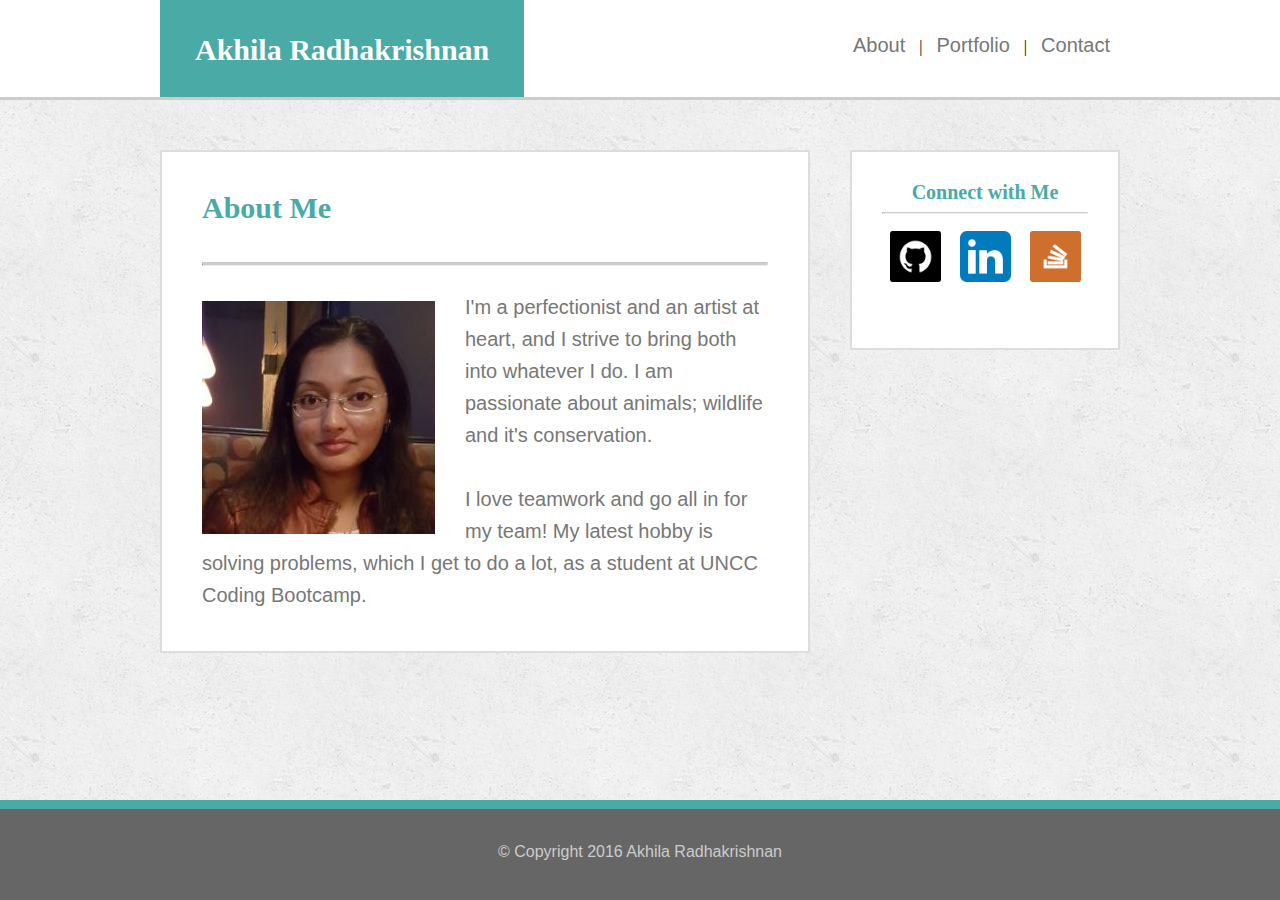
<file: index.html>
<!DOCTYPE html>
<html>
<head>
	<title>About</title>
	<link rel="stylesheet" type="text/css" href="assets/css/reset.css">
	<link rel="stylesheet" type="text/css" href="assets/css/style.css">
</head>
<body>
	<header>
		<div id="headerbox">
			<div id="logo"><h1>Akhila Radhakrishnan</h1></div>
				<nav>
					<a class="navlink" href="index.html">About</a> |
					<a class="navlink" href="portfolio.html">Portfolio</a> |
					<a class="navlink" href="contact.html">Contact</a> 	
				</nav>
		</div>
	</header>

	<div class="container">
		<div id="info">
			<h2>About Me</h2>
			<hr id="main">
			<p class="content"> 
				<img id="photo" src="assets/images/pic.jpg"> I'm a perfectionist and an artist at heart, and I strive to bring both into whatever I do. I am passionate about animals; wildlife and it's conservation.
			</p>
			<br>
			<p class="content">
				I love teamwork and go all in for my team! My latest hobby is solving problems, which I get to do a lot, as a student at UNCC Coding Bootcamp. 
			</p>
		</div>
		<div id= "connect-options">
			<h2>Connect with Me</h2>
			<hr>
			<a href="https://github.com/AceARK" target="_blank"><img class="hoverchange" id= "gitpic" src="assets/images/github.png"></a>
			<a href="https://www.linkedin.com/in/akhila-radhakrishnan" target="_blank"><img class="hoverchange" id= "linkedinpic" src="assets/images/linkedin.png"></a>
			<a href="http://stackoverflow.com/users/7033473/akhila" target="_blank"><img class="hoverchange" id= "stackpic" src="assets/images/stackoverflow.png"></a>
		</div>
	</div>	
	<footer><p>&copy; Copyright 2016 Akhila Radhakrishnan</p></footer>

</body>
</html>
</file>
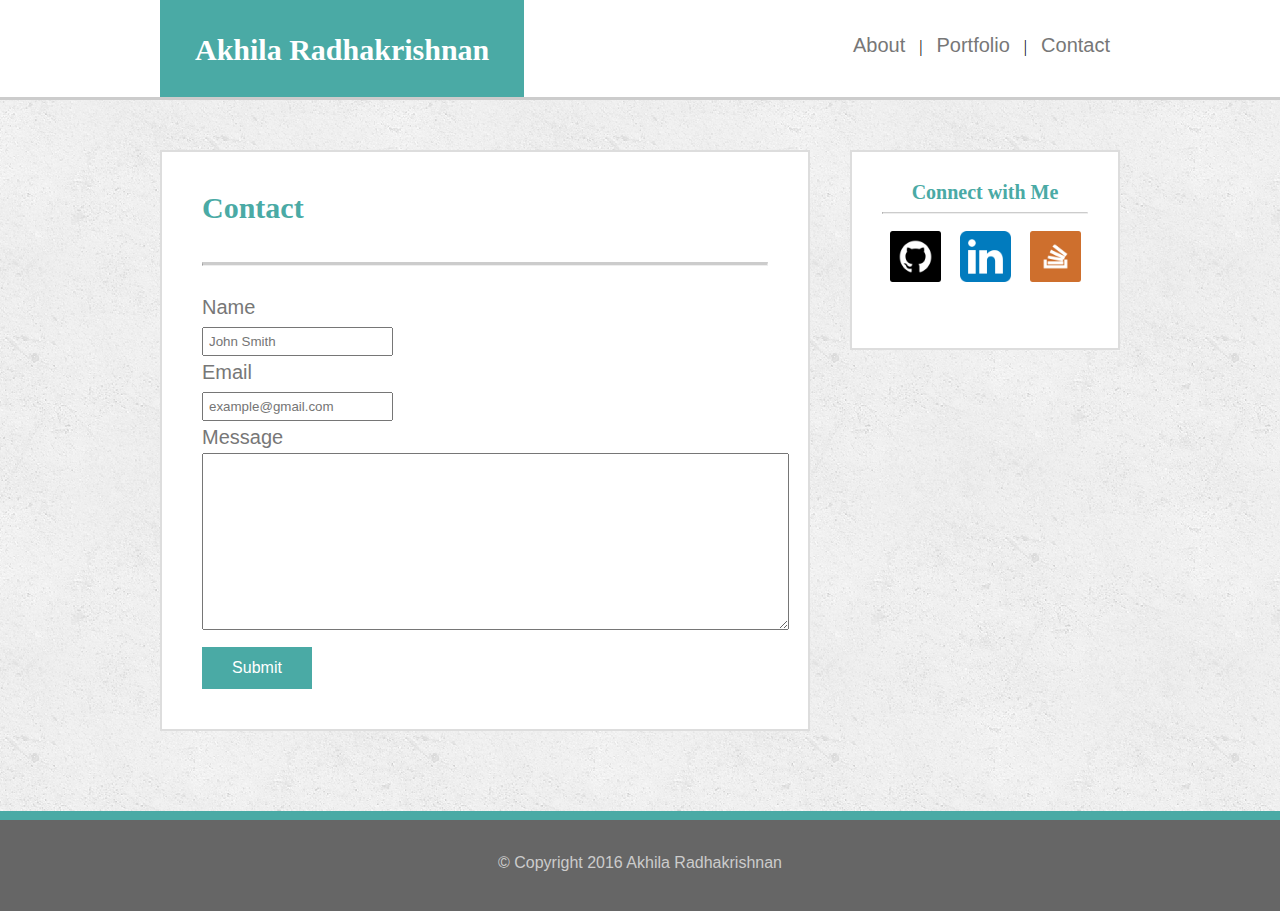
<file: contact.html>
<!DOCTYPE html>
<html>
<head>
	<title>Contact</title>
	<link rel="stylesheet" type="text/css" href="assets/css/reset.css">
	<link rel="stylesheet" type="text/css" href="assets/css/style.css">
</head>
<body>
	<header>
		<div id="headerbox">
			<div id="logo"><h1>Akhila Radhakrishnan</h1></div>
				<nav>
					<a class="navlink" href="index.html">About</a> |
					<a class="navlink" href="portfolio.html">Portfolio</a> |
					<a class="navlink" href="contact.html">Contact</a> 	
				</nav>
		</div>
	</header>

	<div class="container">
		<div id="info">
			<h2>Contact</h2>
			<hr id="main">
			<p class="content"> 
				Name
				<br>
				<input name="name" type="text" placeholder="John Smith">
				<br>
				Email
				<br>
				<input name="name" type="text" placeholder="example@gmail.com">
				<br>
				Message
				<br>
				<textarea id="message" rows="11" cols="70"></textarea>
				<br>
				<button class="submitbutton">Submit</button>
			</p>
		</div>
		<div id= "connect-options">
			<h2>Connect with Me</h2>
			<hr>
			<a href="https://github.com/AceARK" target="_blank"><img class="hoverchange" id= "gitpic" src="assets/images/github.png"></a>
			<a href="https://www.linkedin.com/in/akhila-radhakrishnan" target="_blank"><img class="hoverchange" id= "linkedinpic" src="assets/images/linkedin.png"></a>
			<a href="http://stackoverflow.com/users/7033473/akhila" target="_blank"><img class="hoverchange" id= "stackpic" src="assets/images/stackoverflow.png"></a>
		</div>
	</div>	
	<footer><p>&copy; Copyright 2016 Akhila Radhakrishnan</p></footer>

</body>
</html>
</file>
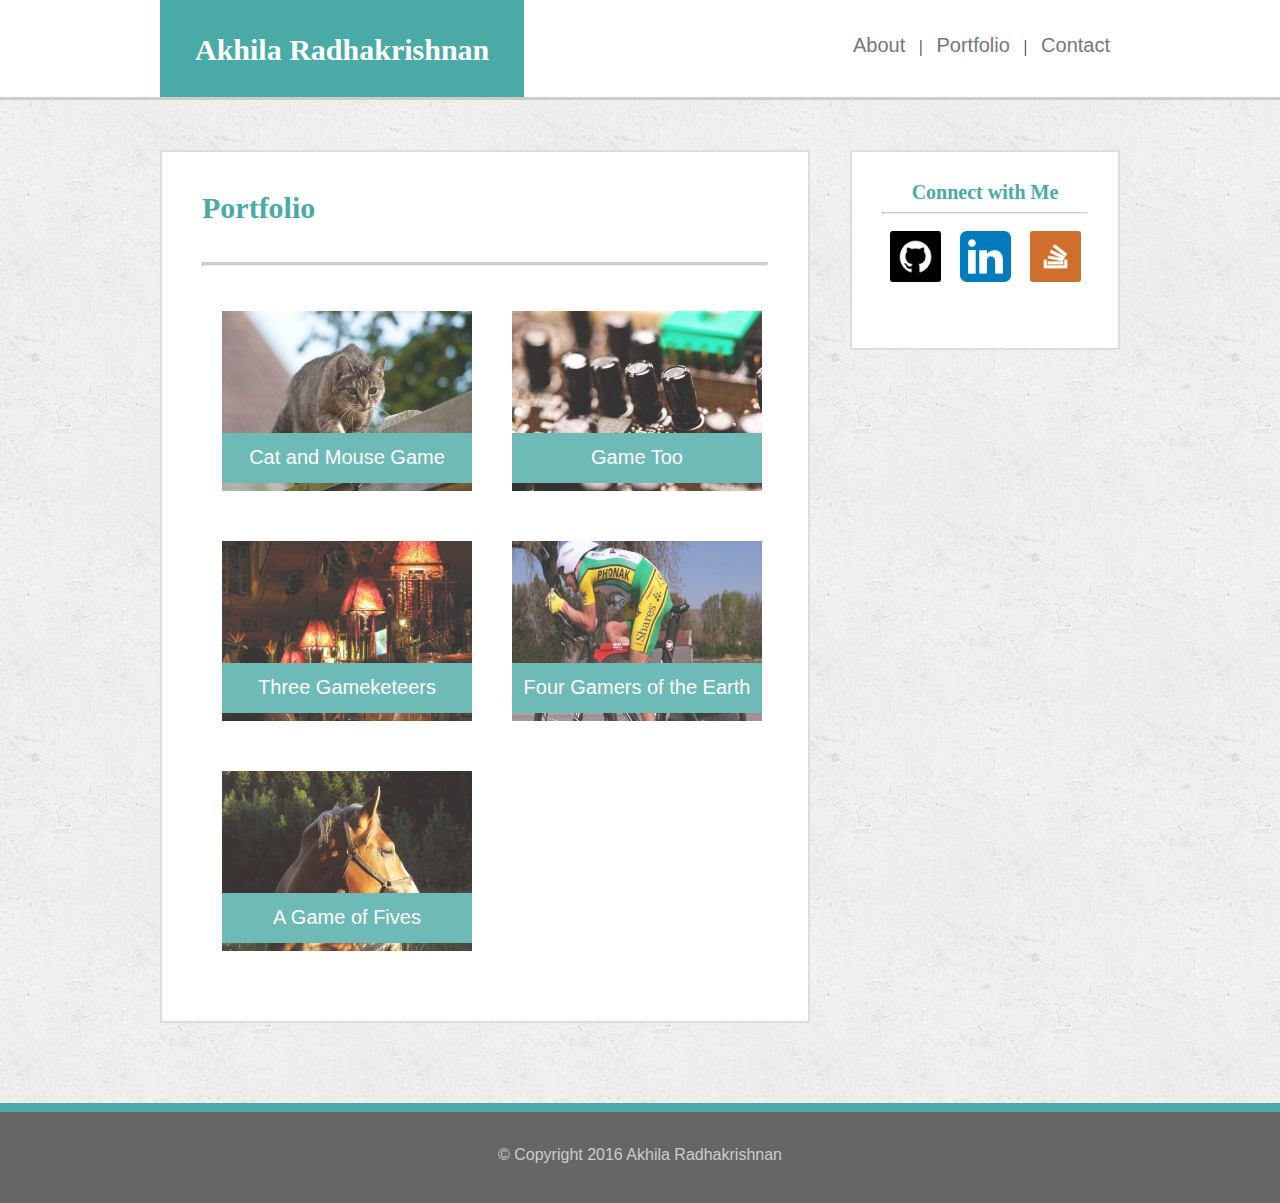
<file: portfolio.html>
<!DOCTYPE html>
<html>
<head>
	<title>Portfolio</title>
	<link rel="stylesheet" type="text/css" href="assets/css/reset.css">
	<link rel="stylesheet" type="text/css" href="assets/css/style.css">
</head>
<body>
	<header>
		<div id="headerbox">
			<div id="logo"><h1>Akhila Radhakrishnan</h1></div>
				<nav>
					<a class="navlink" href="index.html">About</a> |
					<a class="navlink" href="portfolio.html">Portfolio</a> |
					<a class="navlink" href="contact.html">Contact</a> 	
				</nav>
		</div>
	</header>

	<div class="container">
		<div id="info">
			<h2>Portfolio</h2>
			<hr id="main">
			<div id=imagepair1>
				<a href= "https://scratch.mit.edu/projects/126770265/" target="_blank"><div id="imagebox1">
					<img class="stockimage" src="assets/images/cat.jpg" alt="Cat and Mouse Game on Scratch">
					<section>Cat and Mouse Game</section>
				</div></a>
				<a href= "https://scratch.mit.edu/projects/126581242/" target="_blank"><div id="imagebox2">
					<img class="stockimage" src="assets/images/technics.jpg" alt="Game Two">
					<section>Game Too</section>
				</div></a>
			</div>
			<div id=imagepair2>
				<a href= "https://scratch.mit.edu/projects/126755275/" target="_blank"><div id="imagebox3">
					<img class="stockimage" src="assets/images/asianlanterns.jpg" alt="Game Three">
					<section>Three Gameketeers</section>
				</div></a>
				<a href="#"><div id="imagebox4">
					<img class="stockimage" src="assets/images/beach.jpg" alt="Game Four">
					<section>Four Gamers of the Earth</section>
				</div></a>
			</div>
			<div id=imagepair3>
				<a href="#"><div id="imagebox5">
					<img class="stockimage" src="assets/images/horsey.jpg" alt="Cat and Mouse Game on Scratch">
					<section>A Game of Fives</section>
				</div></a>
				
			</div>
		</div>
		<div id= "connect-options">
			<h2>Connect with Me</h2>
			<hr>
			<a href="https://github.com/AceARK" target="_blank"><img class="hoverchange" id= "gitpic" src="assets/images/github.png"></a>
			<a href="https://www.linkedin.com/in/akhila-radhakrishnan" target="_blank"><img class="hoverchange" id= "linkedinpic" src="assets/images/linkedin.png"></a>
			<a href="http://stackoverflow.com/users/7033473/akhila" target="_blank"><img class="hoverchange" id= "stackpic" src="assets/images/stackoverflow.png"></a>
		</div>
	</div>	
	<footer><p>&copy; Copyright 2016 Akhila Radhakrishnan</p></footer>

</body>
</html>
</file>
<file: assets/css/style.css>
* {
	box-sizing: border-box;
}

body {
	background-image: url("../images/concrete_seamless.png"); 
	font-family: 'Arial', 'Helvetica Neue', Helvetica, sans-serif;
	display: flex;
	min-height: 100vh;
	flex-direction: column;
}

/* Header css */

header {
	height:100px;
	width:100%;
	overflow: hidden;
	text-align: center;
	border-bottom: 3px solid #cccccc;
	font-family: 'Georgia', Times, Times New Roman, serif;
	background-color: #ffffff;
	/* find out why margin at the bottom of footer or top of container doesn't work */
}

#headerbox {
	min-width: 960px;
	max-width: 960px;
	margin: 0 auto 0 auto;
	overflow: auto;
}

#logo {
	font-size: 30px;
	color: white;
	background-color: #4aaaa5;
	width: auto;
	float: left;
	height: 100px;
	padding: 35px;
}

#logo h1 {
	font-family: 'Georgia', Times, Times New Roman, serif;
	font-weight: bold;
}

nav{
	float: right;
	padding-top: 35px;
	padding-bottom: 35px;
}

.navlink {
	color: #777777;
	font-size: 20px;
	font-family: 'Arial', 'Helvetica Neue', Helvetica, sans-serif;
	text-decoration: none;
	padding: 10px;
}
.navlink:hover {
	color: #4aaaa5;
}

/* Content css */

.container {
	overflow: auto;
	box-sizing: border-box;
	width: 960px;
	min-height: 650px;
	overflow: hidden;
	margin: 0 auto 0 auto;
	flex: 1;
}

#info {
	min-height: 450px;
	overflow: hidden;
	width: 650px;
	background-color: #ffffff;
	float: left;
	margin-top: 50px;
	border: 2px solid #dddddd;
	line-height: 200%;
	padding: 40px;
	margin-bottom: 50px;
}
 /* #info or any other divs -> specify min-height, then overflow: hidden; to create content-specific self-sizing box.*/


#info h2 {
	font-family: 'Georgia', Times, Times New Roman, serif;
	color: #4aaaa5;
	font-size: 30px;
	font-weight: bold;
	padding-bottom: 30px;
}
/* unable to set color and width to line itself - solved*/
hr {
	height: 1px;
	border-top: 1px solid #cccccc;
}

#main {
	border-top: 3px solid #cccccc;
	margin-bottom: 25px;
}

#photo {
	float: left;
	padding-top: 10px;
	padding-right: 30px;
}

.content {
	color:#777777;
	font-size: 20px;
	font-family: 'Arial', 'Helvetica Neue', Helvetica, sans-serif;
}

#gitpic, #linkedinpic, #stackpic {
	height: 61px;
	width: 61px;
	margin:2px;
	border: 5px solid white;
}

#gitpic:hover, #linkedinpic:hover, #stackpic:hover{
	height: 61px;
	width: 61px;
	margin:2px;	
	border: 0px;
}

/* connect with me css*/

#connect-options {
	text-align: center;
	font-family: 'Georgia', Times, Times New Roman, serif;
	font-weight: bold;
	color: #4aaaa5;
	font-size: 20px;
	height: 200px;
	width: 270px;
	float: right;
	background-color: #ffffff; 
	border: 2px solid #dddddd;
	margin-top: 50px;
	padding: 30px;
	margin-bottom: 50px;
	overflow: hidden;
}

/* Footer css */

footer {
	clear: both;
	text-align: center;
	height: 100px;
	/* neither padding nor line-height works to increase height, why? */
	font-family: 'Arial', 'Helvetica Neue', Helvetica, sans-serif;
	background-color: #666666;
	color: #cccccc;
	border-top: 9px solid #4aaaa5;
	margin-top: 30px;
}

footer p {
	padding: 35px;
}

/* contact page css */

/* input boxes */

input, #message{
	padding: 5px;
}

.submitbutton {
    background-color: #4aaaa5;
	color: #ffffff;
    width: 110px;
    padding: 12px;
    font-size: 16px;
    border: none;
    cursor: pointer;
    margin-top: 8px;
}

.submitbutton:hover {
    background-color: #38817e;
}

/* portfolio page css */

#imagepair1, #imagepair2, #imagepair3 {
	box-sizing: border-box;
	overflow: auto;
	height: 230px;
	width: 600px;
}

#imagebox1, #imagebox2, #imagebox3, #imagebox4, #imagebox5{
	height: 180px;
	width: 250px;
	margin: 20px;
	position: relative;
	font-size: 20px;
	overflow: hidden;
	opacity: 0.8;
}

.stockimage {
	height: 180px;
	width: 250px;
	-webkit-transition: all 1s ease;
     -moz-transition: all 1s ease;
       -o-transition: all 1s ease;
      -ms-transition: all 1s ease;
          transition: all 1s ease;
}

section {
	width: 100%;
	background-color: #4aaaa5;
	text-align: center;
	color: #ffffff;
	font-family: 'Arial', 'Helvetica Neue', Helvetica, sans-serif;
	height: 50px;
	padding-top: 8px;
	position: absolute;
	bottom: 8px;
}

#imagebox1 {
	float:left;
}

#imagebox2 {
	float:left;
}

#imagepair1 {
	clear: both;
}

#imagebox3 {
	float:left;
}

#imagebox4 {
	float:left;
}

#imagepair2 {
	clear: both;
}

#imagebox5 {
	float:left;
}

#imagepair3 {
	clear: both;
}

#imagebox1:hover, #imagebox2:hover, #imagebox3:hover, #imagebox4:hover, #imagebox5:hover{
	opacity: 1;
}

.stockimage:hover {
	height: 200px;
	width: 270px;
}

/*section:hover {
	background-color: #38817e;
	opacity: 0.8;    
}*/

/* Need JS to hover both section and stockimage differently but together. */

/* Solved -> why !important was needed for things like section, footer or header tags. solved- override reset by style.css. !important not needed then. */
</file>
